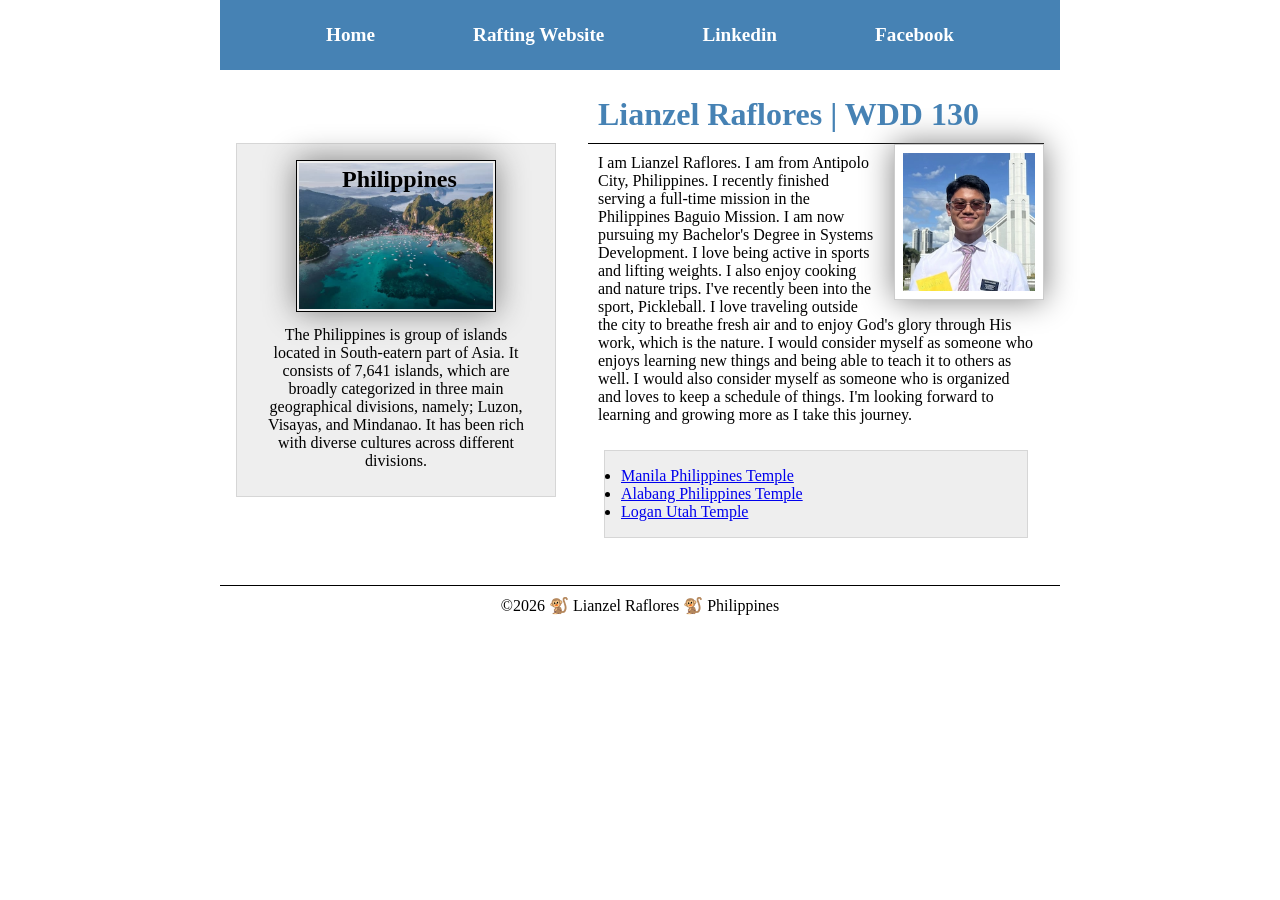
<file: index.html>
<!-- 21 May 2026 -->
<!DOCTYPE html>
<html lang="en">

<head>
    <meta charset="UTF-8">
    <meta name="viewport" content="width=device-width, initial-scale=1.0">
    <title>Lianzel Raflores | WDD 130</title>
    <meta name="description" content="Lianzel Raflores's BYU Idaho Homepage for WDD 130 2026">
    <meta name="author" content="Lianzel Raflores">
    <link rel="stylesheet" href="styles/styles.css">
</head>

<body>
    <header>
        <nav>
            <a href="#">Home</a>
            <a href="wwr/">Rafting Website</a>
            <a href="https://www.linkedin.com/in/lianzel-raflores-3ba14726a/">Linkedin</a>
            <a href="https://www.facebook.com/lian.raflores">Facebook</a>
        </nav>
    </header>
    <div class="grid">
        <main>
            <h1>Lianzel Raflores | WDD 130</h1>
            <img src="images/profile.webp" alt="Lianzel Raflores Profile Picture" width="200">
            <p>I am Lianzel Raflores. I am from Antipolo City, Philippines. I recently finished
                serving
                a full-time mission in
                the Philippines Baguio Mission. I am now pursuing my Bachelor's Degree in Systems
                Development. I love being active
                in sports and lifting weights. I also enjoy cooking and nature trips. I've recently
                been
                into the sport, Pickleball. I love traveling
                outside the city to breathe fresh air and to enjoy God's glory through His work,
                which
                is the nature. I would consider myself as someone who enjoys learning new things and
                being able to teach it to others as well. I would also consider myself as someone
                who is
                organized and loves
                to keep a schedule of things. I'm looking
                forward to learning
                and growing more as I take this journey.


            </p>
            <ul class="box">
                <li><a href="https://www.churchofjesuschrist.org/temples/details/manila-philippines-temple?lang=eng"
                      target="_blank">Manila Philippines Temple</a></li>
                <li><a href="https://www.churchofjesuschrist.org/temples/details/alabang-philippines-temple?lang=eng"
                      target="_blank">Alabang Philippines Temple</a></li>
                <li><a href="https://www.churchofjesuschrist.org/temples/details/logan-utah-temple?lang=eng"
                      target="_blank">Logan Utah Temple</a></li>
            </ul>
        </main>
        <aside class="box">
            <h2>Philippines</h2>
            <img src="images/philippines.jpg" alt="Philippine Island">
            <p>The Philippines is group of islands located in South-eatern part of Asia. It consists
                of
                7,641 islands, which are broadly categorized in three
                main geographical divisions, namely; Luzon, Visayas, and Mindanao. It has been rich
                with
                diverse cultures across different divisions.
            </p>
        </aside>
    </div>
    <footer>
        <p>©2026 🐒 Lianzel Raflores 🐒 Philippines</p>
    </footer>
</body>

</html>
</file>
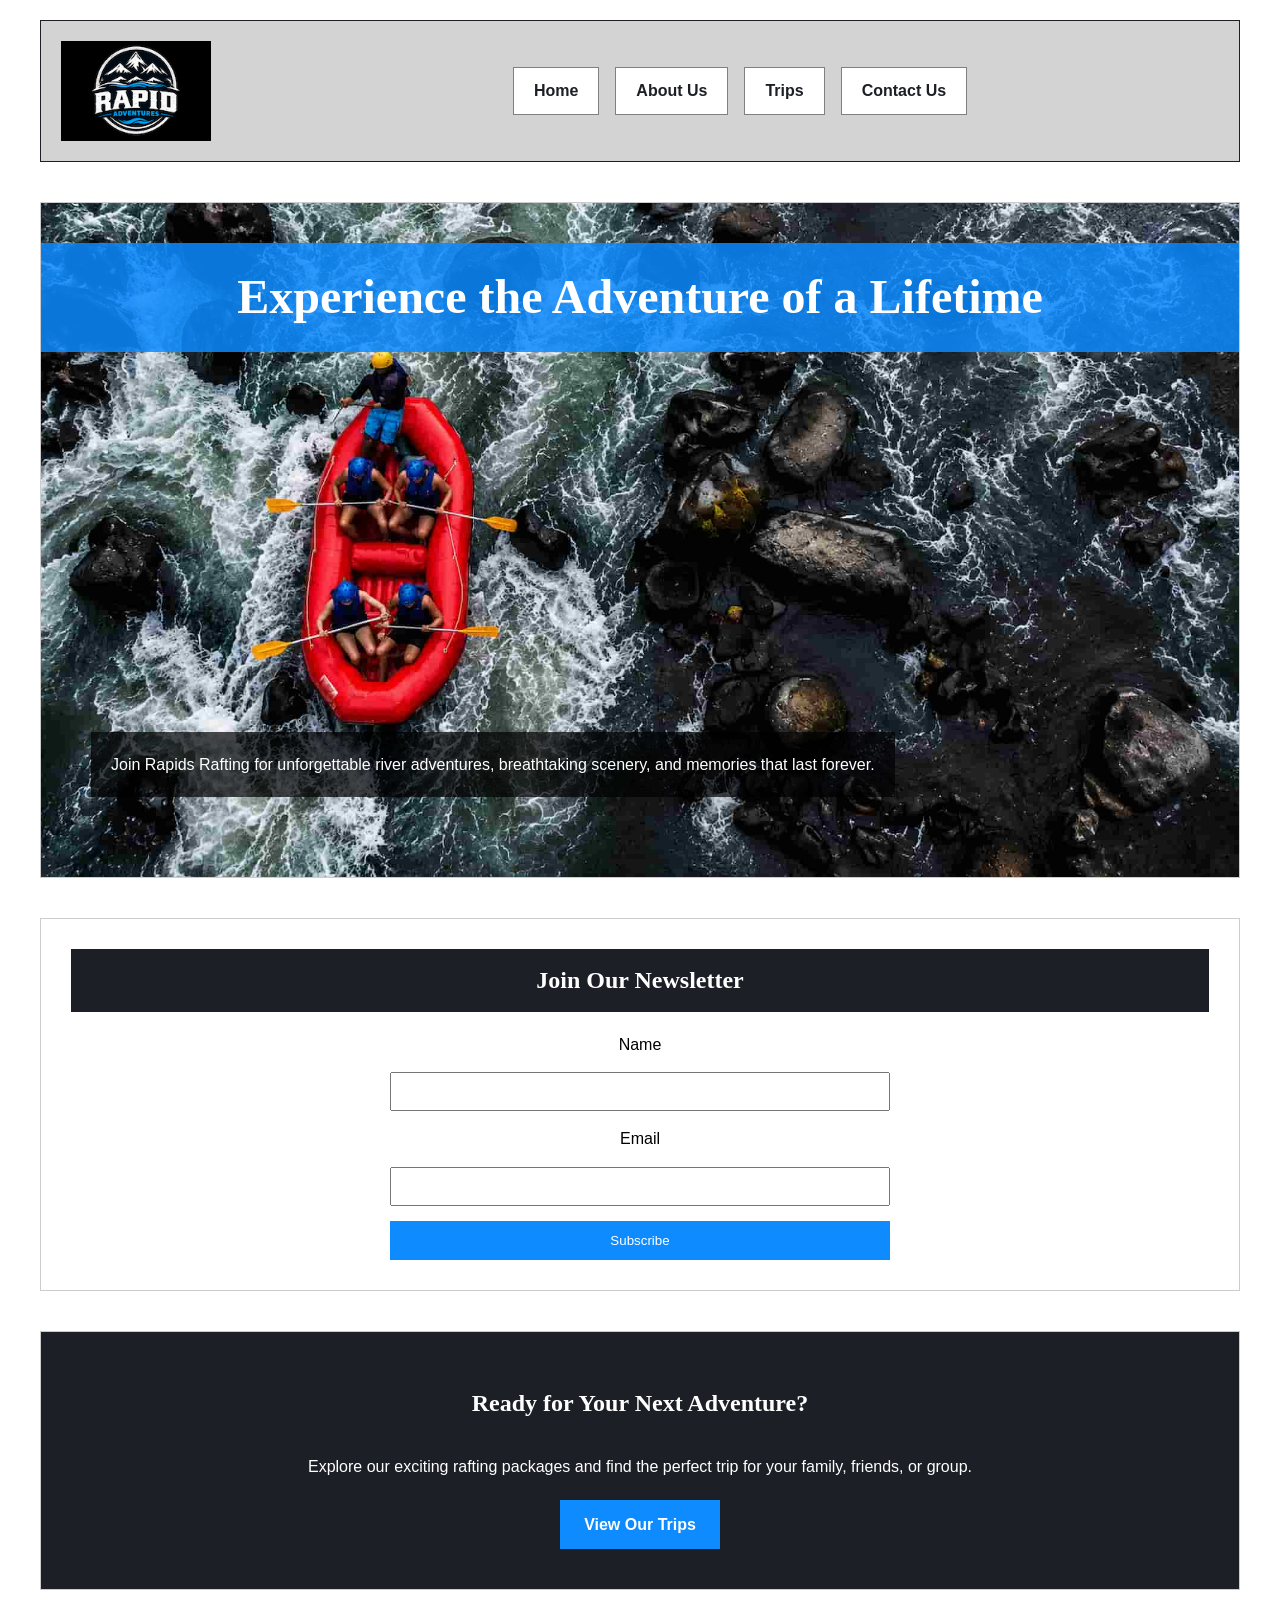
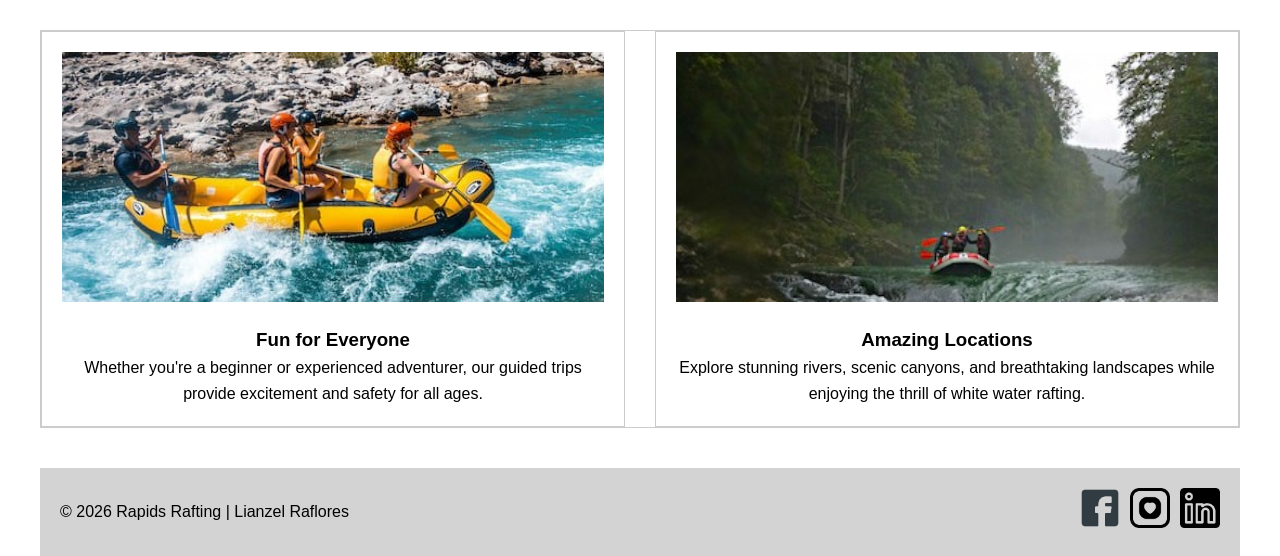
<file: wwr/index.html>
<!DOCTYPE html>
<html lang="en">

<head>
    <meta charset="UTF-8">
    <meta name="viewport" content="width=device-width, initial-scale=1.0">
    <title>Home Page | Rapids Adventures</title>
    <meta name="description"
      content="Experience exciting white water rafting adventures with Rapids Rafting. Book your next adventure today!">
    <meta name="author" content="Lianzel Raflores">
    <link rel="stylesheet" href="styles/rafting.css">
</head>

<body>
    <header>
        <img src="images/rapids_logo.jpg" alt="Water Rafting Logo">

        <nav>
            <ul>
                <li><a href="index.html">Home</a></li>
                <li><a href="about.html">About Us</a></li>
                <li><a href="trips.html">Trips</a></li>
                <li><a href="contact.html">Contact Us</a></li>
            </ul>
        </nav>
    </header>

    <main>

        <section class="hero">
            <img src="images/background.jpg" alt="White Water Rafting Adventure">

            <h1>Experience the Adventure of a Lifetime</h1>

            <div class="hero-message">
                <p>
                    Join Rapids Rafting for unforgettable river adventures,
                    breathtaking scenery, and memories that last forever.
                </p>
            </div>
        </section>

        <section class="newsletter">
            <h2>Join Our Newsletter</h2>

            <form>
                <label for="name">Name</label>
                <input type="text" id="name" name="name" required>

                <label for="email">Email</label>
                <input type="email" id="email" name="email" required>

                <button type="submit">Subscribe</button>
            </form>
        </section>

        <section class="cta">
            <h2>Ready for Your Next Adventure?</h2>

            <p>
                Explore our exciting rafting packages and find the perfect
                trip for your family, friends, or group.
            </p>

            <a class="trip-button" href="trips.html">
                View Our Trips
            </a>
        </section>

        <section class="home-grid">

            <div class="grid-item">
                <img src="images/rafting1.jpg"
                    alt="Family enjoying rafting">

                <h3>Fun for Everyone</h3>

                <p>
                    Whether you're a beginner or experienced adventurer,
                    our guided trips provide excitement and safety for all ages.
                </p>
            </div>

            <div class="grid-item">
                <img src="images/rafting2.jpg"
                    alt="Beautiful river canyon">

                <h3>Amazing Locations</h3>

                <p>
                    Explore stunning rivers, scenic canyons, and breathtaking
                    landscapes while enjoying the thrill of white water rafting.
                </p>
            </div>
        </section>
    </main>



    <footer>
        <p>
            &copy; 2026 Rapids Rafting | Lianzel Raflores
        </p>

        <nav class="socialmedia">
            <a href="https://facebook.com">
                <img src="images/facebook.png" alt="Facebook">
            </a>

            <a href="https://instagram.com">
                <img src="images/instagram.png" alt="Instagram">
            </a>

            <a href="https://linkedin.com">
                <img src="images/linkedin.png" alt="LinkedIn">
            </a>
        </nav>
    </footer>

</body>
</html>
</file>
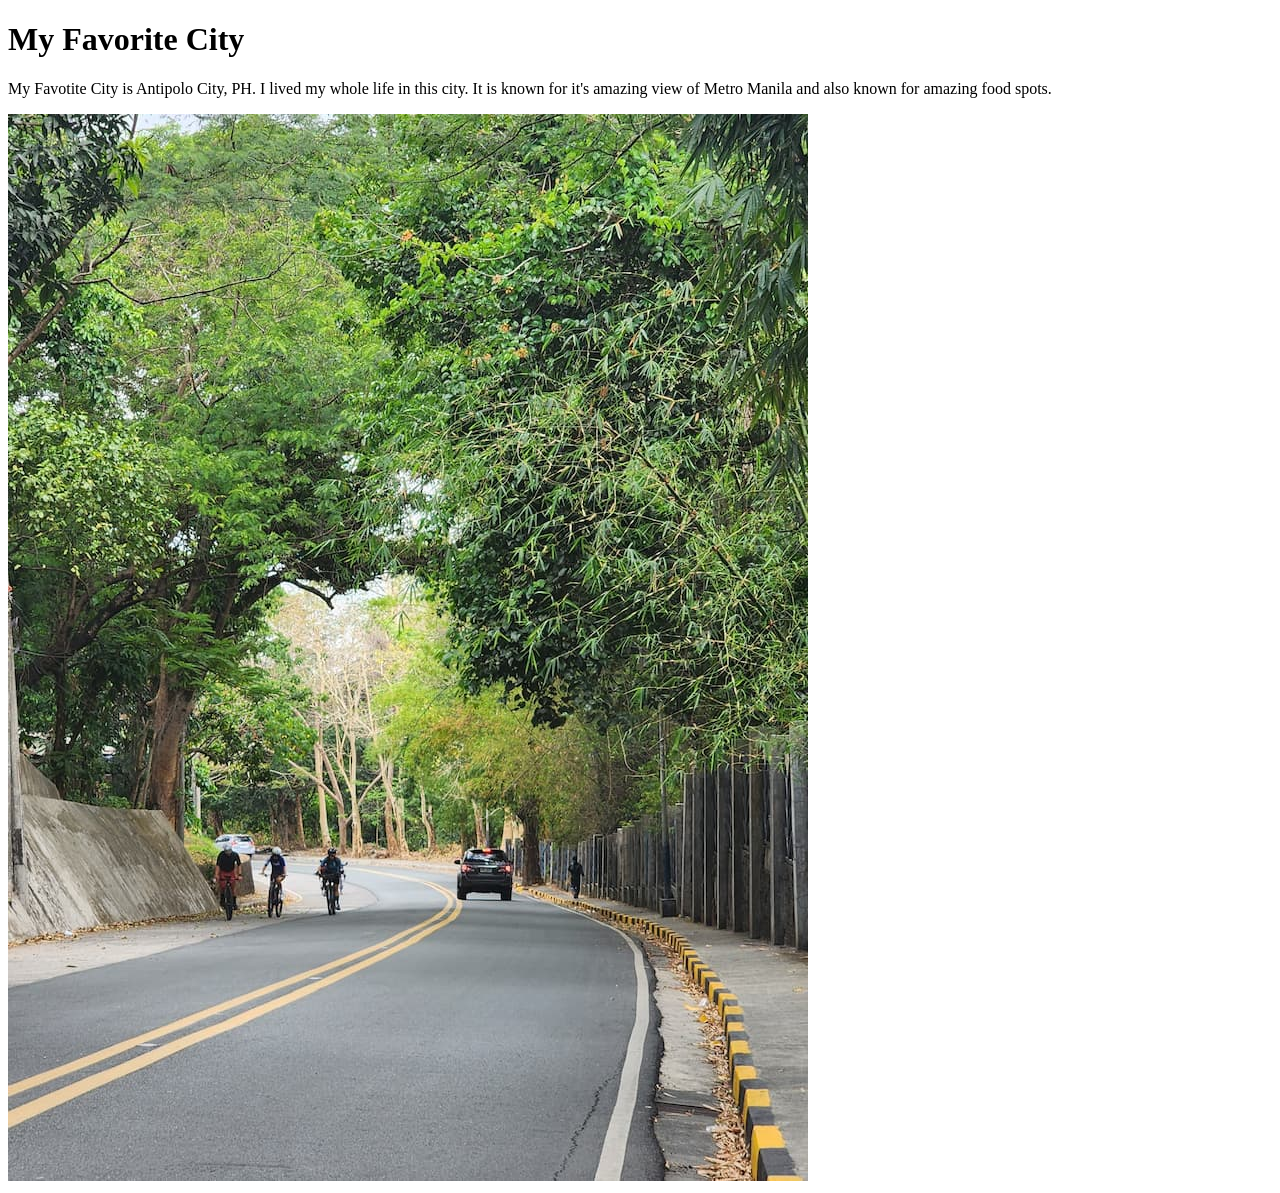
<file: week01/favorite-city.html>
<!DOCTYPE html>
<html lang="en">

<head>
    <meta charset="UTF-8">
    <meta name="viewport" content="width=device-width, initial-scale=1.0">
    <title>My favorite City - Lianzel Raflores</title>
</head>

<body>
    <h1>My Favorite City</h1>
    <p>My Favotite City is Antipolo City, PH. I lived my whole life in this city.
        It is known for it's amazing view of Metro Manila and also known for amazing food spots.</p>
    <img src="./images/antipolo-city.jpg.jpg" alt="_Antipolo_City">
</body>

</html>
</file>
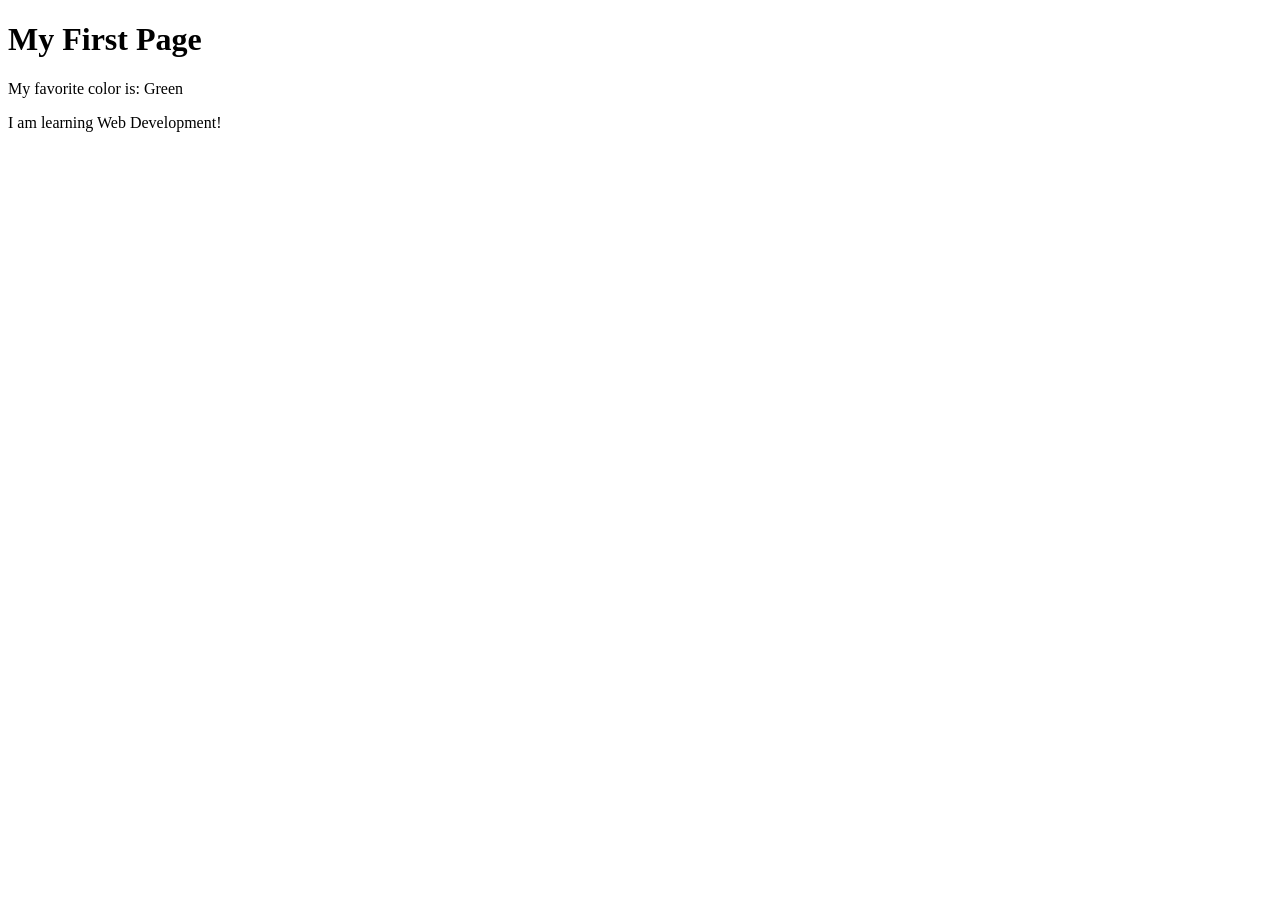
<file: week01/first-page.html>
<!DOCTYPE html>
<html lang="en">
<head>
    <meta charset="UTF-8">
    <meta name="viewport" content="width=device-width, initial-scale=1.0">
    <title>My First Page</title>
</head>
<body>
    <h1>My First Page</h1>
    <p>My favorite color is: Green </p>
    <p>I am learning Web Development! </p>
</body>
</html>
</file>
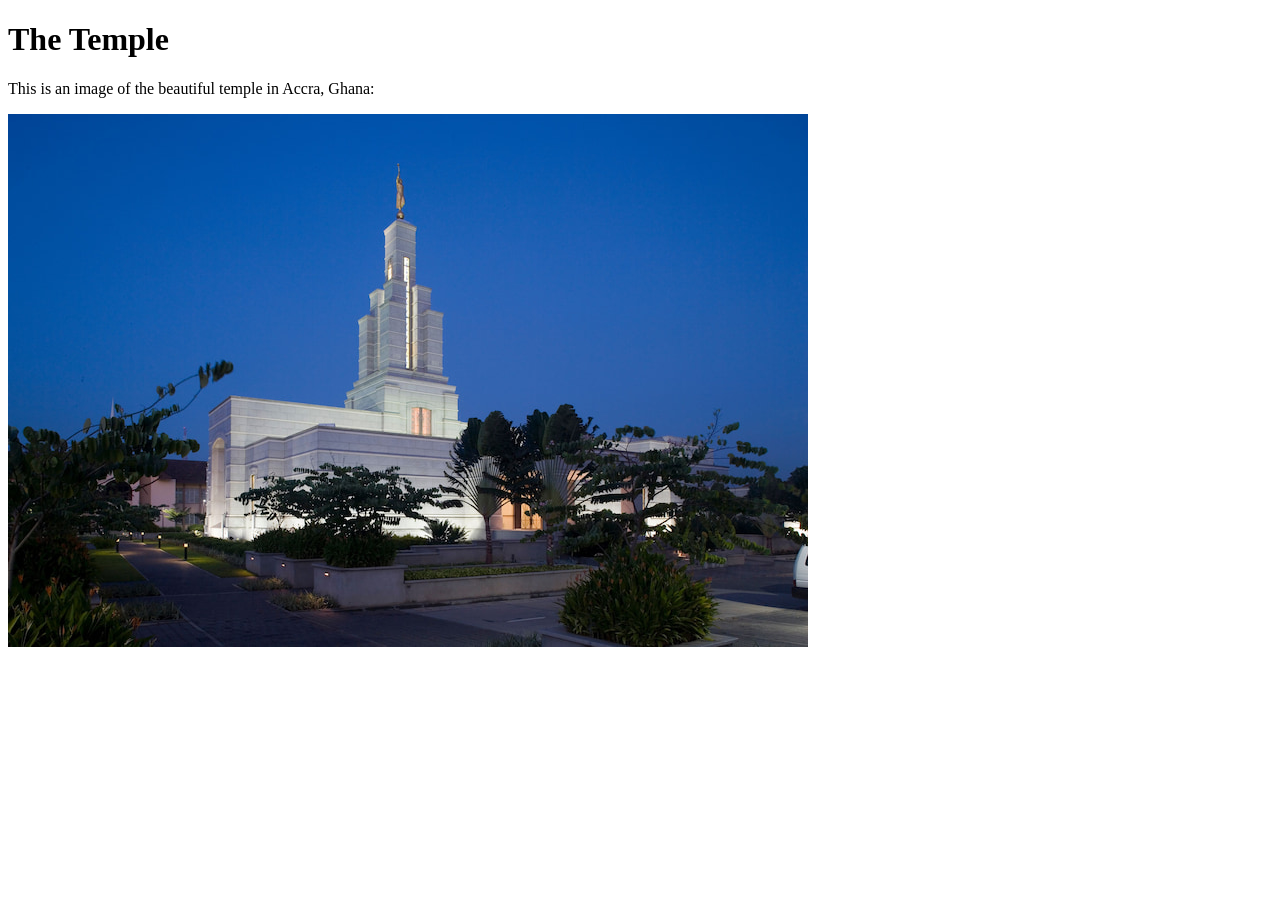
<file: week01/images-solution.html>
<!DOCTYPE html>
<html lang="en">
<head>
    <meta charset="UTF-8">
    <meta name="viewport" content="width=device-width, initial-scale=1.0">
    <title>Temple Image</title>
</head>
<body>
    <h1>The Temple</h1>
    <p>This is an image of the beautiful temple in Accra, Ghana:</p>
    <img src="images/temple-small.jpg" alt="The Accra Ghana Temple">
    
</body>
</html>
</file>
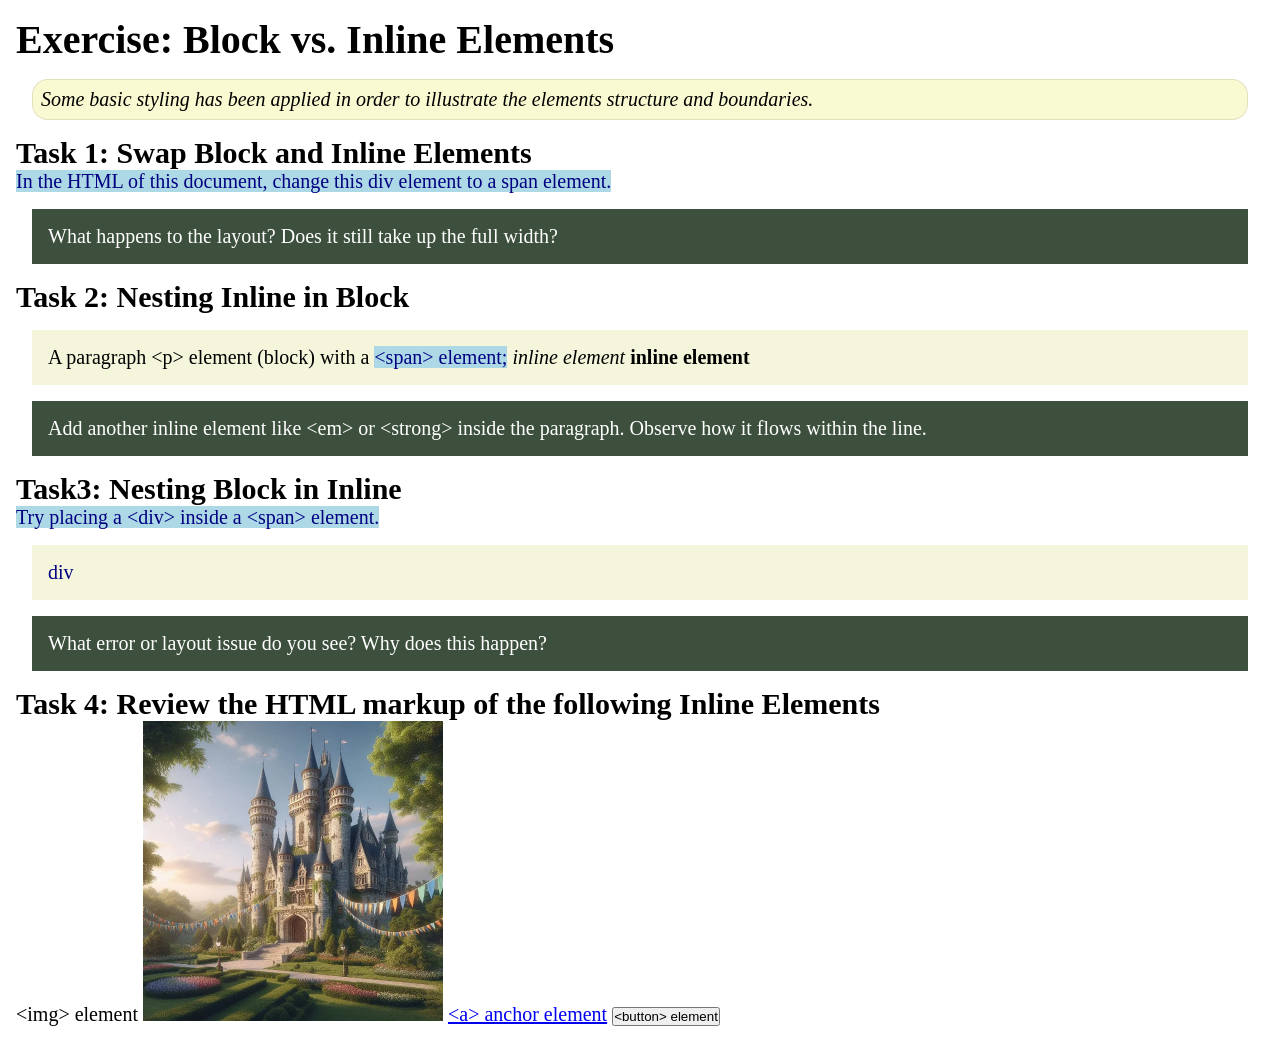
<file: week02/block-vs-inline.html>
<!DOCTYPE html>
<html lang="en">

<head>
    <meta charset="UTF-8">
    <meta name="viewport" content="width=device-width, initial-scale=1.0">
    <title>Exercise: Block vs. Inline Elements</title>
    <link rel="stylesheet" href="styles/block-vs-inline.css">
</head>

<body>
    <main>
        <h1>Exercise: Block vs. Inline Elements</h1>
        <p class="note">Some basic styling has been applied in order to illustrate the elements structure and
            boundaries.</p>

        <h2>Task 1: Swap Block and Inline Elements</h2>
        <span>In the HTML of this document, change this div element to a span element.</span>

        <p class="question">What happens to the layout? Does it still take up the full width?</p>

        <h2>Task 2: Nesting Inline in Block</h2>
        <p>A paragraph &lt;p&gt; element (block) with a <span>&lt;span&gt; element;</span><em> inline element</em> <strong> inline element</strong></p>
        <p class="question">Add another inline element like &lt;em&gt; or &lt;strong&gt; inside the paragraph. Observe
            how it flows within the line.</p>

        <h2>Task3: Nesting Block in Inline</h2>
        <span>Try placing a &lt;div&gt; inside a &lt;span&gt; element.<div> div </div></span>
            <p class="question">What error or layout issue do you see? Why does this happen?</p>


            <h2>Task 4: Review the HTML markup of the following Inline Elements</h2>
        &lt;img&gt; element
        <img src="images/castle.webp" alt="placeholder image (images are inline)" width="300" height="300">
        <a href="https://churchofjesuschrist.org">&lt;a&gt; anchor element</a>
        <button type="button">&lt;button&gt; element</button>
    </main>
</body>

</html>
</file>
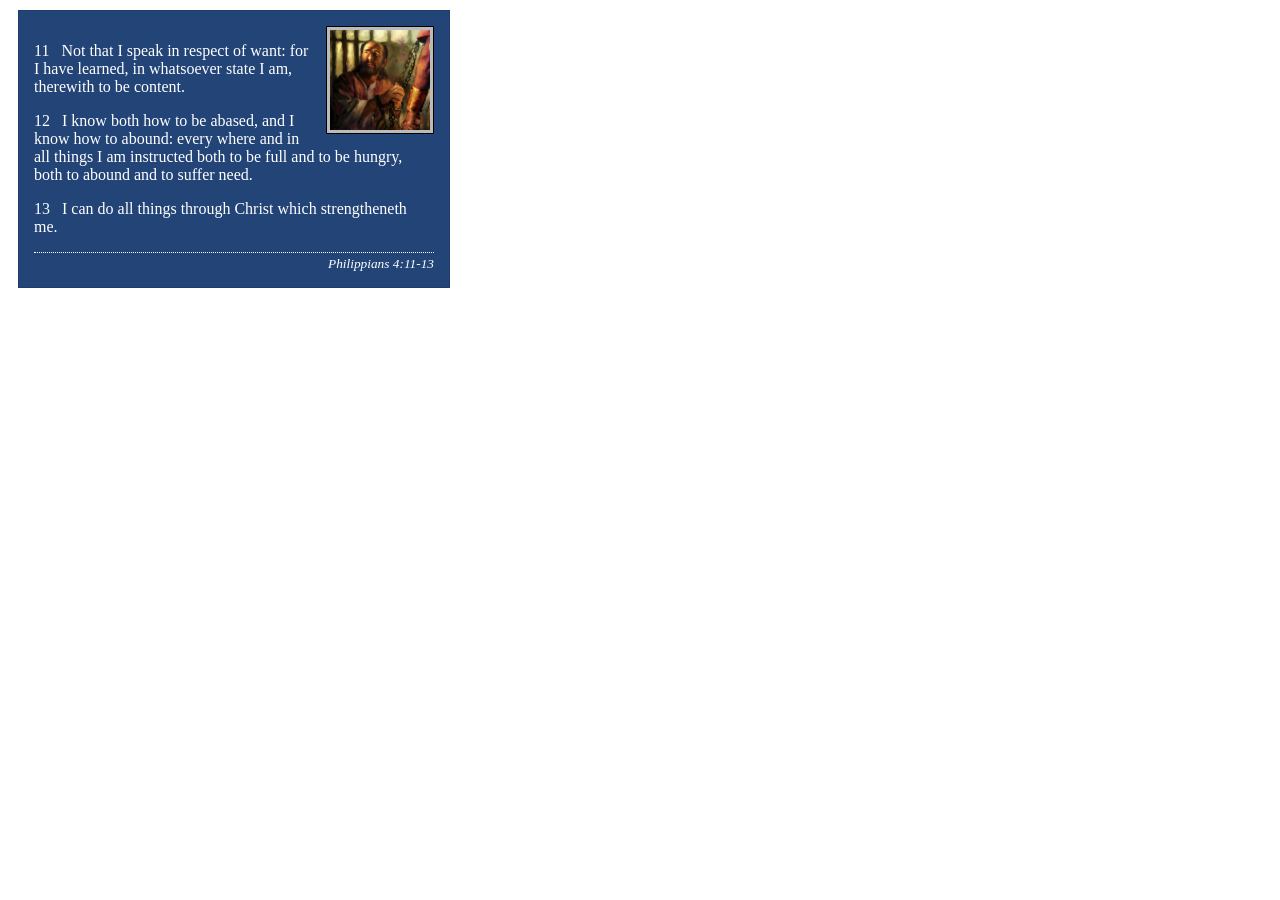
<file: week02/box-model-solution.html>
<!DOCTYPE html>
<html lang="en">
<head>
    <meta charset="UTF-8">
    <meta name="viewport" content="width=device-width, initial-scale=1.0">
    <title>Box Model Activity</title>
    <link rel="stylesheet" href="styles/box-model-solution.css">
</head>
<body>
    <main>
        <div class="callout">
            <img src="images/apostle-paul-imprisoned.webp" alt="Paul the Apostle - Imprisoned in Rome" width="200" height="200">
            <blockquote>
                <p>11 &nbsp; Not that I speak in respect of want: for I have learned, in whatsoever state I am, therewith to be content.</p>
                <p>12 &nbsp; I know both how to be abased, and I know how to abound: every where and in all things I am instructed both to be full and to be hungry, both to abound and to suffer need.</p>
                <p>13 &nbsp; I can do all things through Christ which strengtheneth me.</p>
            </blockquote>
            <cite>Philippians 4:11-13</cite>
        </div>
    </main>
</body>
</html>
</file>
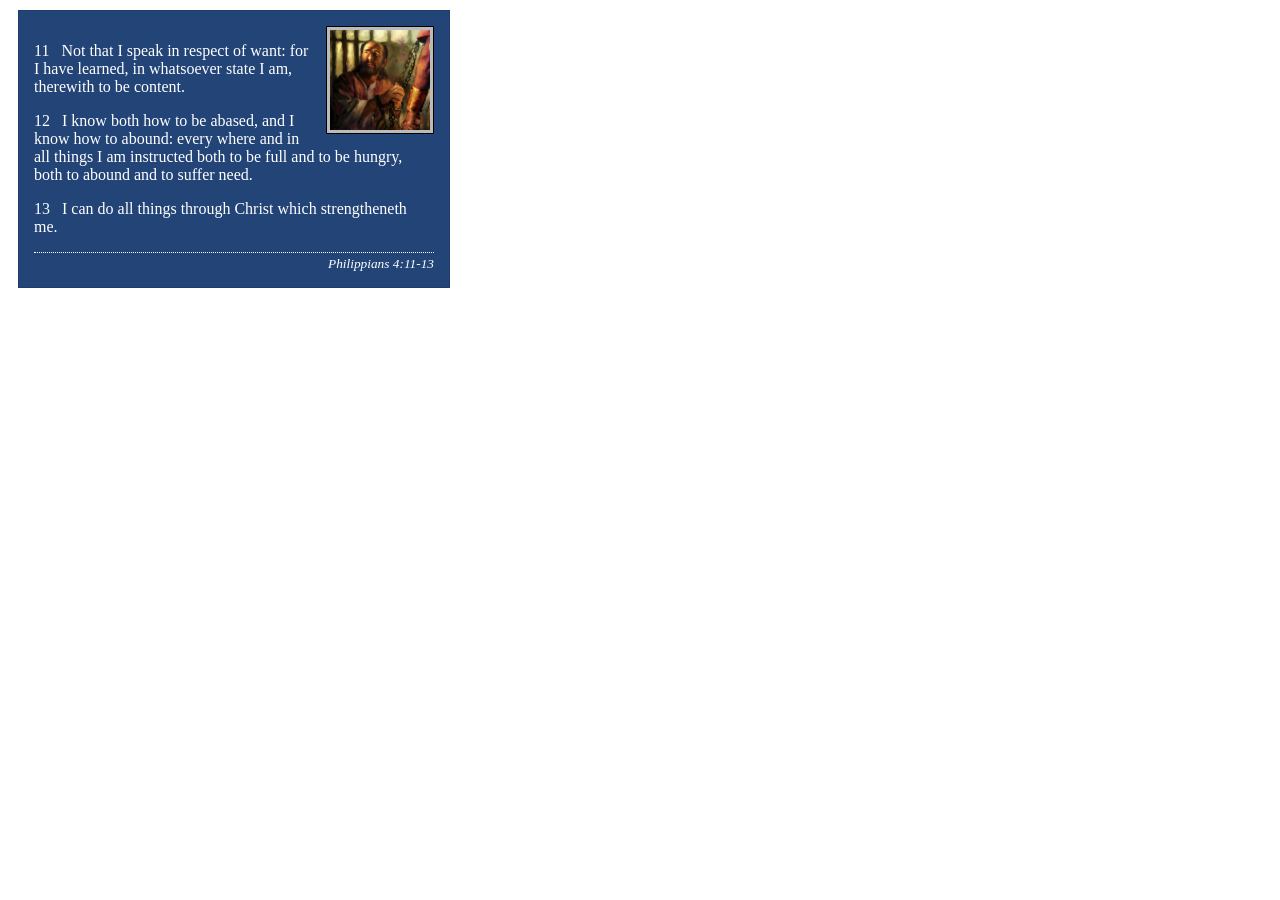
<file: week02/box-model.html>
<!DOCTYPE html>
<html lang="en">
<head>
    <meta charset="UTF-8">
    <meta name="viewport" content="width=device-width, initial-scale=1.0">
    <title>Box Model Activity</title>
    <link rel="stylesheet" href="styles/box-model.css">
</head>
<body>
    <main>
        <div class="callout">
            <img src="images/apostle-paul-imprisoned.webp" alt="Paul the Apostle - Imprisoned in Rome" width="200" height="200">
            <blockquote>
                <p>11 &nbsp; Not that I speak in respect of want: for I have learned, in whatsoever state I am, therewith to be content.</p>
                <p>12 &nbsp; I know both how to be abased, and I know how to abound: every where and in all things I am instructed both to be full and to be hungry, both to abound and to suffer need.</p>
                <p>13 &nbsp; I can do all things through Christ which strengtheneth me.</p>
            </blockquote>
            <cite>Philippians 4:11-13</cite>
        </div>
    </main>
</body>
</html>
</file>
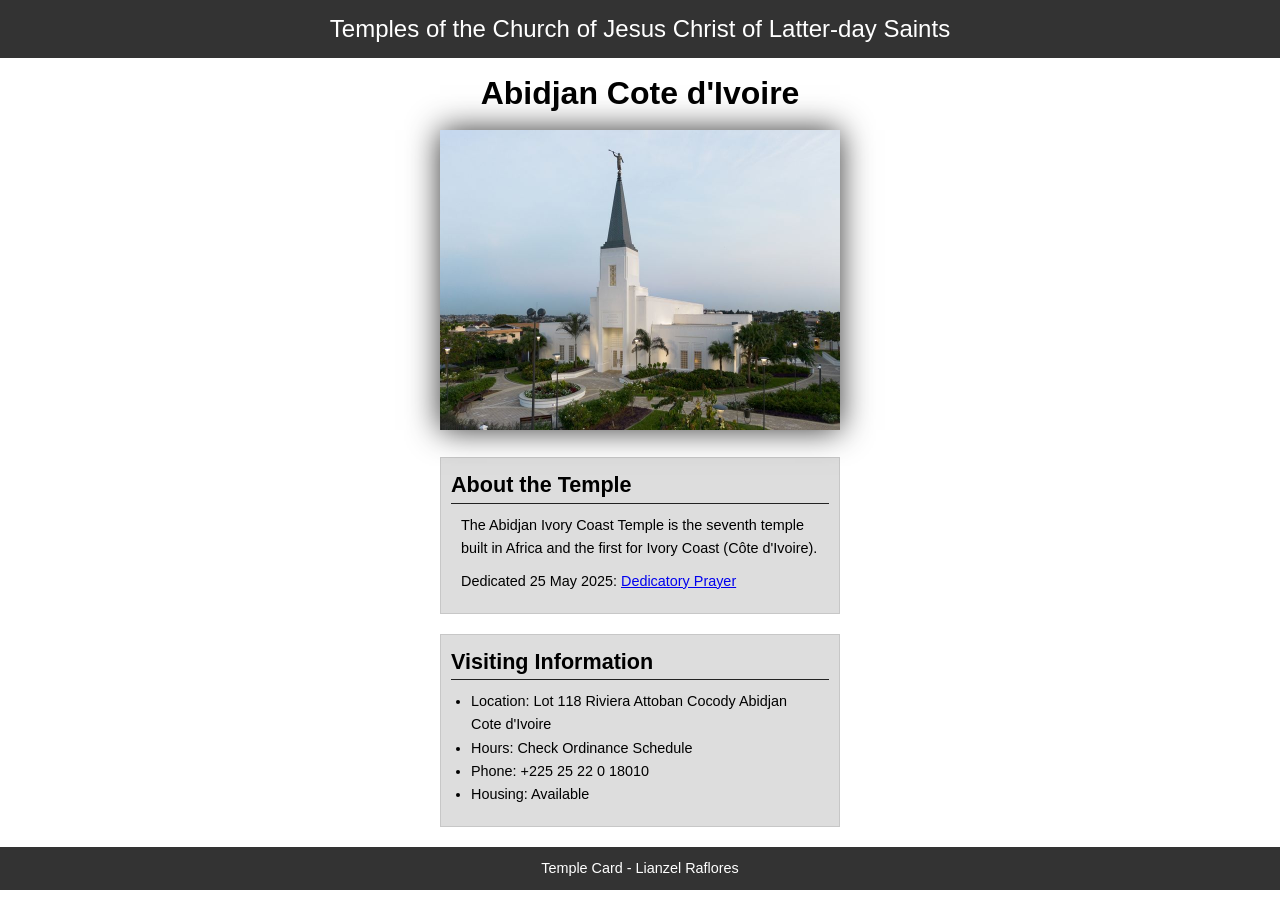
<file: week02/temple.html>
<!DOCTYPE html>
<html lang="en">

<head>
    <meta charset="UTF-8">
    <meta name="viewport" content="width=device-width, initial-scale=1.0">
    <title>Temple Card - Abidjan Cote d'Ivoire</title>
    <link rel="stylesheet" href="styles/temple.css">
</head>

<body>
    <header>
        <p>Temples of the Church of Jesus Christ of Latter-day Saints</p>
    </header>
    <main>
        <h1>Abidjan Cote d'Ivoire</h1>
        <picture>
            <img src="images/abidjan-ivory-coast.jpeg" alt="Abidjan Cote d'Ivoire Temple">
        </picture>
        <section>
            <h2>About the Temple</h2>
            <p>The Abidjan Ivory Coast Temple is the seventh temple built in Africa and the first for Ivory Coast (Côte
                d'Ivoire).</p>
            <p>Dedicated 25 May 2025: <a
                    href="https://www.churchofjesuschrist.org/temples/dedicatory-prayer/abidjan-ivory-coast-temple/2025-05-25?lang=eng"
                    target="_blank" rel="noopener noreferrer">Dedicatory Prayer</a></p>
        </section>
        <section>
            <h2>Visiting Information</h2>
            <ul>
                <li>Location: Lot 118 Riviera Attoban Cocody Abidjan Cote d'Ivoire</li>
                <li>Hours: Check Ordinance Schedule</li>
                <li>Phone: +225 25 22 0 18010</li>
                <li>Housing: Available</li>
            </ul>
        </section>
    </main>
    <footer>
        <p>Temple Card - Lianzel Raflores</p>
    </footer>
</body>

</html>
</file>
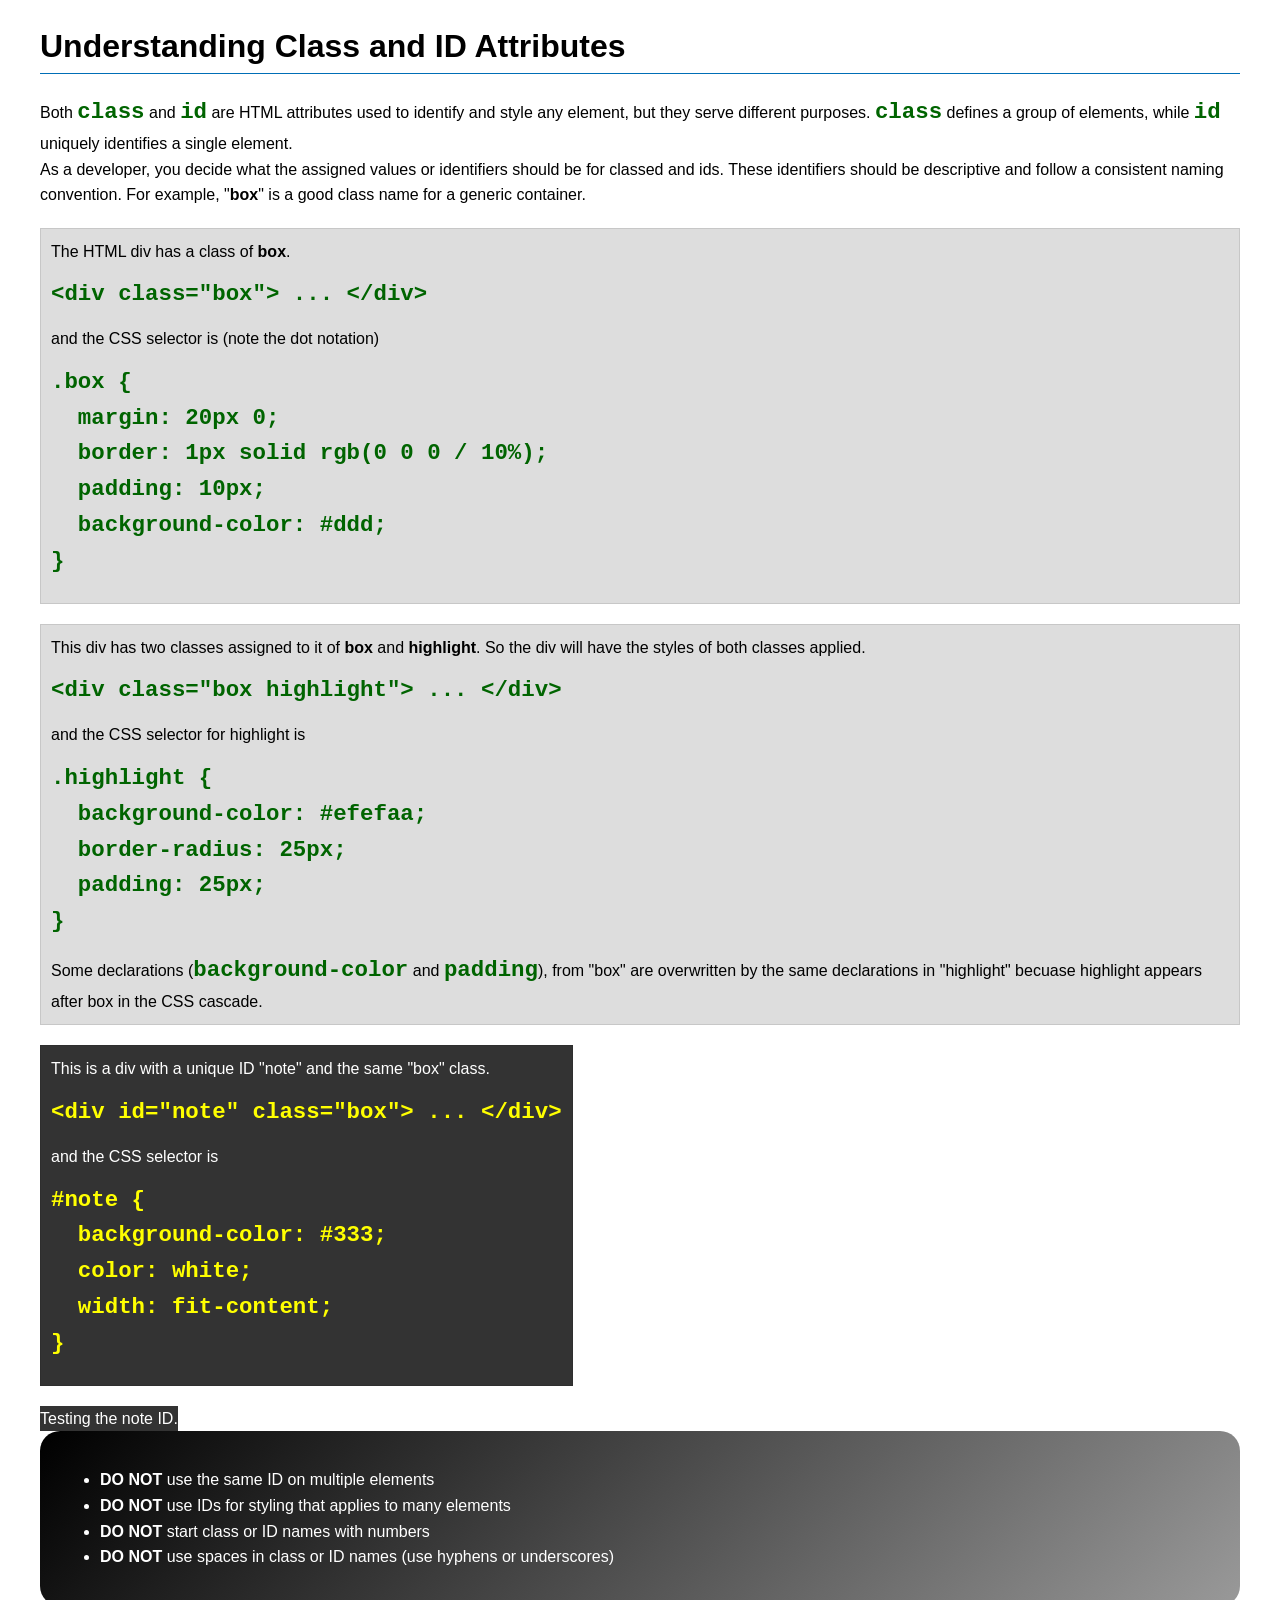
<file: week03/class-and-id.html>
<!DOCTYPE html>
<html lang="en">

<head>
    <meta charset="UTF-8">
    <meta name="viewport" content="width=device-width, initial-scale=1.0">
    <title>Class vs ID Attributes</title>
    <link rel="stylesheet" href="styles/class-and-id.css">
</head>

<body>
    <h1>Understanding Class and ID Attributes</h1>
    <p>Both <code>class</code> and <code>id</code> are HTML attributes used to identify and style
        any element, but they
        serve different purposes. <code>class</code> defines a group of elements, while
        <code>id</code> uniquely
        identifies a single element.
    </p>
    <p>As a developer, you decide what the assigned values or identifiers should be for classed and
        ids. These
        identifiers should be
        descriptive and follow a consistent naming convention. For example, "<strong>box</strong>"
        is a good class name
        for a generic container.</p>
    <div class="box">
        <p>The HTML div has a class of <strong>box</strong>.</p>
        <pre><code class="html">&lt;div class="box"&gt; ... &lt;/div&gt;</code></pre>
        and the CSS selector is (note the dot notation)
        <pre><code class="css">.box {
  margin: 20px 0;
  border: 1px solid rgb(0 0 0 / 10%);
  padding: 10px;
  background-color: #ddd; 
}</code></pre>
    </div>

    <div class="box">
        <p>This div has two classes assigned to it of <strong>box</strong> and
            <strong>highlight</strong>. So the div
            will have the styles of both classes applied.
        </p>
        <pre><code class="html">&lt;div class="box highlight"&gt; ... &lt;/div&gt;</code></pre>
        and the CSS selector for highlight is
        <pre><code class="css">.highlight {
  background-color: #efefaa;
  border-radius: 25px;
  padding: 25px;
}</code></pre>
        <p>Some declarations (<code>background-color</code> and <code>padding</code>), from "box"
            are
            overwritten by the same declarations in "highlight" becuase highlight appears after box
            in the CSS cascade.</p>
    </div>

    <div id="note" class="box">
        <p>This is a div with a unique ID "note" and the same "box" class.</p>
        <pre><code class="html">&lt;div id="note" class="box"&gt; ... &lt;/div&gt;</code></pre>
        and the CSS selector is
        <pre><code class="css">#note {
  background-color: #333;
  color: white;
  width: fit-content;
}</code></pre>
    </div>

    <div id="note">
        <p>Testing the note ID.</p>
    </div>

    <section id="best-practice">
        <ul>
            <li><strong>DO NOT</strong> use the same ID on multiple elements</li>
            <li><strong>DO NOT</strong> use IDs for styling that applies to many elements</li>
            <li><strong>DO NOT</strong> start class or ID names with numbers</li>
            <li><strong>DO NOT</strong> use spaces in class or ID names (use hyphens or underscores)
            </li>
        </ul>
    </section>


</body>

</html>
</file>
<file: styles/styles.css>
:root {
    --background-color: steelblue;
    --box-shadow: 0 0 30px gray;
    --img-footer-border: 1px solid #000;
    --border: 1px solid rgb(0 0 0 / 0.2)
}

* {
    margin: 0;
    padding: 0;
    box-sizing: border-box;
}

nav {
    background-color: var(--background-color);
    padding: 1rem;
    display: flex;
    justify-content: space-evenly;
    align-items: center;
}

nav a {
    color: white;
    display: block;
    padding: 0.5rem;
    font-size: 1.2rem;
    font-weight: 700;
    text-decoration: none;
}

header,
.grid,
footer {
    max-width: 840px;
    margin: 0 auto;
}

.grid {
    display: grid;
    align-items: center;
}

main {
    grid-column: 2/3;
    margin: 1rem;
}

aside {
    width: 20rem;
    position: relative;
    grid-column: 1/2;
    grid-row: 1/2;
}

h1 {
    color: var(--background-color);
    padding: 10px;
    border-bottom: 1px solid #000;
}

img {
    width: 150px;
    height: auto;
    border: var(--img-footer-border);
    padding: 2px;
    box-shadow: var(--box-shadow);
}

main img {
    width: 150px;
    height: auto;
    border: var(--border);
    padding: 8px;
    box-shadow: var(--box-shadow);
    float: right;
    margin: 0 0 1rem 1rem;
}

p {
    padding: 10px;
}

aside {
    width: 20rem;
    margin: 1rem;
    border: var(--border);
    padding: 1rem;
    background-color: #eee;
    color: #333;
    text-align: center;
    position: relative;
}

aside img {
    width: 200px;
    height: auto;
}

aside h2 {
    position: absolute;
    top: 22px;
    left: 105px;
}

footer {
    margin-top: 15px;
    border-top: var(--img-footer-border);
    text-align: center;
}

/* Class Selectors */

.box {
    margin: 1rem;
    border: 1px solid rgba(0, 0, 0, .1);
    padding: 1rem;
    background-color: #eee;
    color: #000;
}
</file>
<file: wwr/styles/rafting.css>
:root {
    --primary-color: #D3D3D3;
    --secondary-color: #1C1F26;
    --main-accent-blue: #0E8BFF;
    --text-color: #ffffff;

    --heading-font: "Times New Roman", Georgia, serif;
    --body-font: "Montserrat", Arial, sans-serif;
}

/* ---------- Global Styles ---------- */

* {
    margin: 0;
    padding: 0;
    box-sizing: border-box;
}

body {
    font-family: var(--body-font);
    color: #000;
    line-height: 1.6;
    background-color: #ffffff;
}

header,
main,
footer {
    max-width: 1200px;
    margin: 0 auto;
}

/* ---------- Header ---------- */

header {
    background-color: var(--primary-color);
    border: 1px solid var(--secondary-color);
    display: grid;
    grid-template-columns: 200px 1fr;
    align-items: center;
    padding: 20px;
    margin-top: 20px;
}

header img,
.logo {
    width: 150px;
    height: auto;
    object-fit: cover;
}

nav ul {
    display: flex;
    justify-content: center;
    list-style: none;
    gap: 1rem;
}

nav li {
    border: 1px solid gray;
    padding: 10px 20px;
    background-color: white;
}

nav a {
    text-decoration: none;
    color: var(--secondary-color);
    font-weight: bold;
}

nav a:hover {
    background-color: #f0f0f0;
}

/* ---------- Hero ---------- */

.hero {
    position: relative;
}

.hero > img {
    width: 100%;
    display: block;
}

.hero h1 {
    position: absolute;
    top: 40px;
    width: 100%;
    text-align: center;
    background-color: rgba(14, 139, 255, 0.85);
    color: white;
    padding: 1rem;
    font-size: 3rem;
    font-family: var(--heading-font);
}

.hero article {
    position: absolute;
    bottom: 30px;
    left: 20px;
    right: 20px;
    background-color: rgba(14, 139, 255, 0.85);
    color: white;
    padding: 20px;
}

.hero article img {
    float: right;
    width: 220px;
    margin-left: 20px;
}

/* ---------- Headings ---------- */

h2 {
    background-color: var(--secondary-color);
    color: white;
    text-align: center;
    padding: 12px;
    margin-bottom: 20px;
    font-family: var(--heading-font);
}

/* ---------- History Section ---------- */

section {
    margin-top: 40px;
    border: 1px solid #ccc;
}

.section_grid {
    display: grid;
    grid-template-columns: 1fr 250px 1fr;
    gap: 1rem;
    align-items: center;
    padding: 20px;
}

.section_grid img {
    width: 100%;
    height: auto;
}

/* ---------- Adventure Section ---------- */

.adventure {
    margin-top: 40px;
}

.adventure-gallery {
    display: flex;
    flex-wrap: wrap;
    justify-content: center;
    gap: 20px;
}

.adventure-gallery figure {
    background-color: var(--secondary-color);
    padding: 15px;
    border-radius: 8px;
    text-align: center;
}

.adventure-gallery img {
    width: 220px;
    height: 180px;
    object-fit: cover;
    border: 2px solid var(--main-accent-blue);
}

.adventure-gallery figcaption {
    color: var(--primary-color);
    margin-top: 10px;
    font-weight: bold;
}

/* ---------- Contact Page ---------- */

.contact-info {
    text-align: center;
    margin-bottom: 40px;
}

.contact-info h1 {
    font-size: 2.2rem;
    margin-bottom: 10px;
    font-weight: normal;
}

.contact-info p {
    font-size: 1.1rem;
}

.contact-layout {
    display: grid;
    grid-template-columns: 1fr 1fr;
    gap: 40px;
    margin-bottom: 40px;
    align-items: start;
}

.map iframe {
    width: 100%;
    height: 450px;
    border: none;
}

.contact-form form {
    display: grid;
    grid-template-columns: 130px 1fr;
    row-gap: 15px;
    align-items: center;
}

.contact-form label:not(.checkbox, fieldset label) {
    font-weight: bold;
    align-self: start;
    margin-top: 8px;
}

.contact-form input[type="text"],
.contact-form input[type="email"],
.contact-form textarea {
    width: 100%;
    padding: 8px;
    border: 1px solid #777;
    border-radius: 4px;
}

fieldset {
    grid-column: 1 / -1;
    display: grid;
    grid-template-columns: 130px 1fr;
    border: none;
    padding: 0;
}

fieldset legend {
    font-weight: bold;
    grid-column: 1;
}

fieldset label {
    grid-column: 2;
    display: flex;
    align-items: center;
    gap: 10px;
    margin-bottom: 10px;
}

.contact-form .checkbox {
    grid-column: 1 / -1;
    display: flex;
    align-items: center;
    gap: 10px;
    font-weight: bold;
}

.contact-form button[type="submit"] {
    grid-column: 1 / -1;
    width: 100%;
    padding: 12px;
    background-color: #e0e0e0;
    border: 1px solid #777;
    border-radius: 4px;
    cursor: pointer;
}

.contact-form button[type="submit"]:hover {
    background-color: #d0d0d0;
}

/* ---------- Employees ---------- */

.employees {
    border: 1px solid #777;
    background-color: #f9f9f9;
    padding: 20px;
    text-align: center;
    margin-bottom: 30px;
}

.employees figure {
    display: inline-block;
    margin: 0 30px;
    text-align: center;
}

.employees img {
    width: 120px;
    height: 120px;
    object-fit: cover;
    display: block;
    margin: 0 auto 10px;
}

.employees figcaption {
    font-size: 1rem;
}

/* ---------- Footer ---------- */

footer {
    margin-top: 40px;
    background-color: var(--primary-color);
    display: flex;
    justify-content: space-between;
    align-items: center;
    padding: 20px;
}

footer p {
    color: black;
}

.socialmedia,
.sociallinks {
    display: flex;
    gap: 10px;
}

.socialmedia a,
.sociallinks a {
    text-decoration: none;
}

.socialmedia img,
.sociallinks img {
    width: 40px;
    height: auto;
}

/* ---------- Home Page ---------- */

.hero-message {
    position: absolute;
    bottom: 80px;
    left: 50px;
    background-color: rgba(0,0,0,.7);
    color: white;
    padding: 20px;
}

.newsletter {
    margin-top: 40px;
    padding: 30px;
    text-align: center;
    border: 1px solid #ccc;
}

.newsletter form {
    display: grid;
    gap: 15px;
    max-width: 500px;
    margin: 0 auto;
}

.newsletter input {
    padding: 10px;
}

.newsletter button {
    padding: 12px;
    background-color: var(--main-accent-blue);
    color: white;
    border: none;
    cursor: pointer;
}

.cta {
    text-align: center;
    padding: 40px;
    margin-top: 40px;
    background-color: var(--secondary-color);
    color: white;
}

.trip-button {
    display: inline-block;
    margin-top: 20px;
    padding: 12px 24px;
    background-color: var(--main-accent-blue);
    color: white;
    text-decoration: none;
    font-weight: bold;
}

.home-grid {
    display: grid;
    grid-template-columns: repeat(2, 1fr);
    gap: 30px;
    margin-top: 40px;
}

.grid-item {
    border: 1px solid #ccc;
    padding: 20px;
    text-align: center;
}

.grid-item img {
    width: 100%;
    height: 250px;
    object-fit: cover;
}

.grid-item h3 {
    margin-top: 15px;
}

/* ---------- Trips Page ---------- */

.trip-cards {
    display: grid;
    grid-template-columns: repeat(3, 1fr);
    gap: 30px;
    margin-top: 40px;
}

.trip-card {
    border: 1px solid #ccc;
    padding: 20px;
    text-align: center;
}

.trip-card img {
    width: 100%;
    height: 250px;
    object-fit: cover;
}

.trip-card h2 {
    margin-top: 15px;
}

.trip-card p {
    padding: 15px;
}

.trip-table-section {
    margin-top: 40px;
}

.trip-table {
    width: 100%;
    border-collapse: collapse;
}

.trip-table th,
.trip-table td {
    border: 1px solid #ccc;
    padding: 12px;
    text-align: center;
}

.trip-table th {
    background-color: var(--secondary-color);
    color: white;
}

.trip-table tr:nth-child(even) {
    background-color: #f4f4f4;
}

@media (max-width: 768px) {
    .trip-cards {
        grid-template-columns: 1fr;
    }

    .home-grid {
        grid-template-columns: 1fr;
    }

    .contact-layout {
        grid-template-columns: 1fr;
    }
}
</file>
<file: week02/styles/block-vs-inline.css>
* {
    margin: 0;
    padding: 0;
}

body {
    font-size: 20px;
    margin: 1rem;
}

p,
div {
    background-color: beige;
    margin: 1rem;
    padding: 1rem;
}

span {
    color: navy;
    background-color: lightblue;
}

code {
    margin: 0;
    padding: 0;
    color: green;
    font-size: 1.2rem;
}

.note {
    font-style: italic;
    background-color: lightgoldenrodyellow;
    border-radius: 1rem;
    border: 1px solid rgb(0 0 0 / 10%);
    margin: 1rem;
    padding: .5rem;
}

.question {
    background-color: #3d503d;
    color: #fff;
}
</file>
<file: week02/styles/box-model-solution.css>
.callout {
    max-width: 400px;
    margin: 10px;
    border: 1px solid rgba(0, 0, 0, .1);
    padding: 15px;
    background-color: #247;
    color: #fff;
}

.callout img {
    float: right;
    margin: 0 0 10px 15px;
    border: 1px solid #000;
    padding: 3px;
    background-color: #bbb;
    width: 100px;
    height: auto;

}

blockquote {
    margin: 0;
}

cite {
    display: block;
    border-top: 1px dotted #fff;
    padding-top: 3px;
    text-align: right;
    font-size: smaller;
}
</file>
<file: week02/styles/box-model.css>
.callout {
    max-width: 400px;
    margin: 10px;
    border: 1px solid rgba(0, 0, 0, .1);
    padding: 15px;
    background-color: #247;
    color: #fff;
}

.callout img {
	float: right;
    margin: 0 0 10px 15px;
    border: 1px solid #000;
    padding: 3px;
    background-color: #bbb;
    width: 100px;
    height: auto;

}

blockquote {
	margin: 0;
}

cite {
	display: block;
    border-top: 1px dotted #fff;
    padding-top: 3px;
    text-align: right;
    font-size: smaller;
}
</file>
<file: week02/styles/temple.css>
* {
    margin: 0;
    padding: 0;
    box-sizing: border-box;
}

body {
    font-family: Arial, sans-serif;
    line-height: 1.6;
}

header,
footer {
    background-color: #333;
    color: #fff;
    padding: 10px;
    text-align: center;
    font-size: 1.5rem;
}

main {
    width: 400px;
    margin: 0 auto;
}

h1 {
    margin: 10px;
    text-align: center;
}

h2 {
    border-bottom: 1px solid #222;
}

img {
    width: 100%;
    height: auto;
    box-shadow: 0 0 30px #333;
}

section {
    margin: 20px 0;
    border: 1px solid rgb(0 0 0 / 10%);
    padding: 10px;
    background-color: #ddd;
    font-size: .9rem;
}

section p {
    margin: 10px;

}

ul {
    margin: 10px 20px;
}

footer {
    font-size: .9rem
}
</file>
<file: week03/styles/class-and-id.css>
body {
    font-family: Arial, sans-serif;
    line-height: 1.6;
    margin: 0;
    padding: 0 40px;
}

h1 {
    border-bottom: 1px solid rgb(0 110 182);
    padding-bottom: 0;
}



p {
    margin: 0;
}

code {
    color: darkgreen;
    font-weight: 700;
    font-size: 1.4rem;
}

/* Class examples - can be reused */

.box {
    margin: 20px 0;
    border: 1px solid rgb(0 0 0 / 10%);
    padding: 10px;
    background-color: #ddd; /* this is shorthand for #dddddd */
}

.highlight {
    background-color: #efefaa;
    border-radius: 25px;
    padding: 25px;
}

/* ID examples - should be unique */

#note {
    background-color: #333;
    color: white;
    width: fit-content;
}

#note code {
    color: yellow;
}

#best-practice {
    background: linear-gradient(135deg, #000 0%, #999 100%);
    color: white;
    border-radius: 20px;
    padding: 20px
}
</file>
